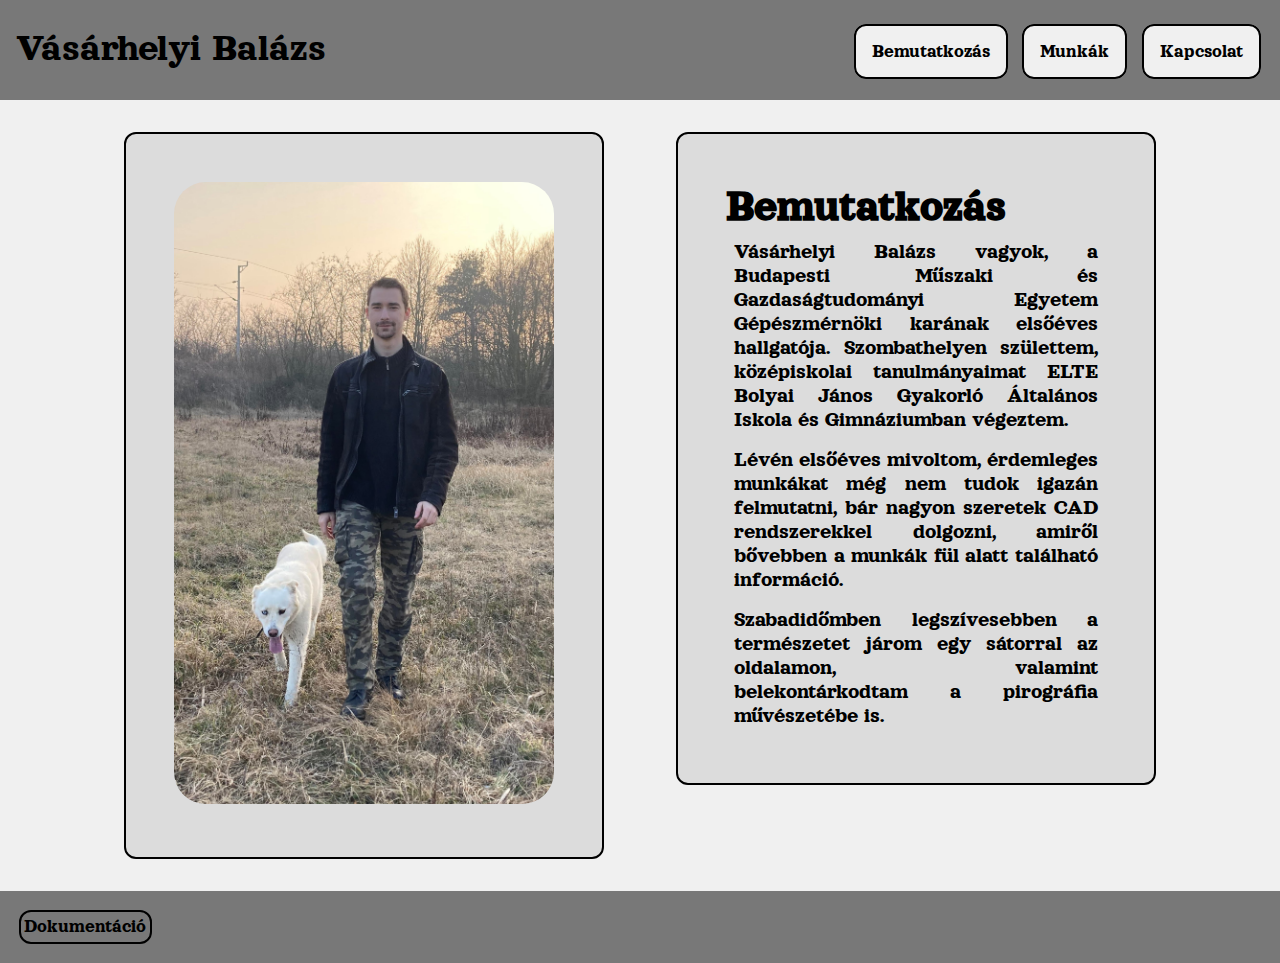
<file: index.html>
<!DOCTYPE html>
	<html>
	<head>
		<title>Vásárhelyi Balázs portfólió</title>
		<meta charset="utf-8">
		<meta name="viewport" content="width=device-width, initial-scale=1">
		<link rel="stylesheet" type="text/css" href="css/main.css">
		<link href="https://fonts.googleapis.com/css2?family=Orelega+One&display=swap" rel="stylesheet">
	</head>
	<body>
		
		<header>

			<div class="fejlec_bal">
				Vásárhelyi Balázs
			</div>

			<div class="fejlec_jobb">
				<a href="index.html" class="menugomb1"><span>Bemutatkozás</span></a>
				<a href="kepek.html" class="menugomb1"><span>Munkák</span></a>
				<a href="kapcsolat.html" class="menugomb1"><span>Kapcsolat</span></a>
			</div>

		</header>

		<main>
			
			<div class="kartya">
				<img src="css/kepek/Kep1.jpg" alt="Kép nem található">
			</div>
			
			<div class="kartya">
				<h1>Bemutatkozás</h1>
				<div class="Bekezdes">
					Vásárhelyi Balázs vagyok, a Budapesti Műszaki és Gazdaságtudományi Egyetem Gépészmérnöki karának elsőéves hallgatója. Szombathelyen születtem, középiskolai tanulmányaimat ELTE Bolyai János Gyakorló Általános Iskola és Gimnáziumban végeztem.
				</div>
				<div class="Bekezdes">
					Lévén elsőéves mivoltom, érdemleges munkákat még nem tudok igazán felmutatni, bár nagyon szeretek CAD rendszerekkel dolgozni, amiről bővebben a munkák fül alatt található információ.
				</div>
				<div class="Bekezdes">
					Szabadidőmben legszívesebben a természetet járom egy sátorral az oldalamon, valamint belekontárkodtam a pirográfia művészetébe is.
				</div>
				
			</div>

		</main>

		<footer>

			<div class="lablec_jobb">
				<a href="dokumentacio.html" class="menugomb2"><span>Dokumentáció</span></a>
			</div>

		</footer>

	</body>
</html>
</file>
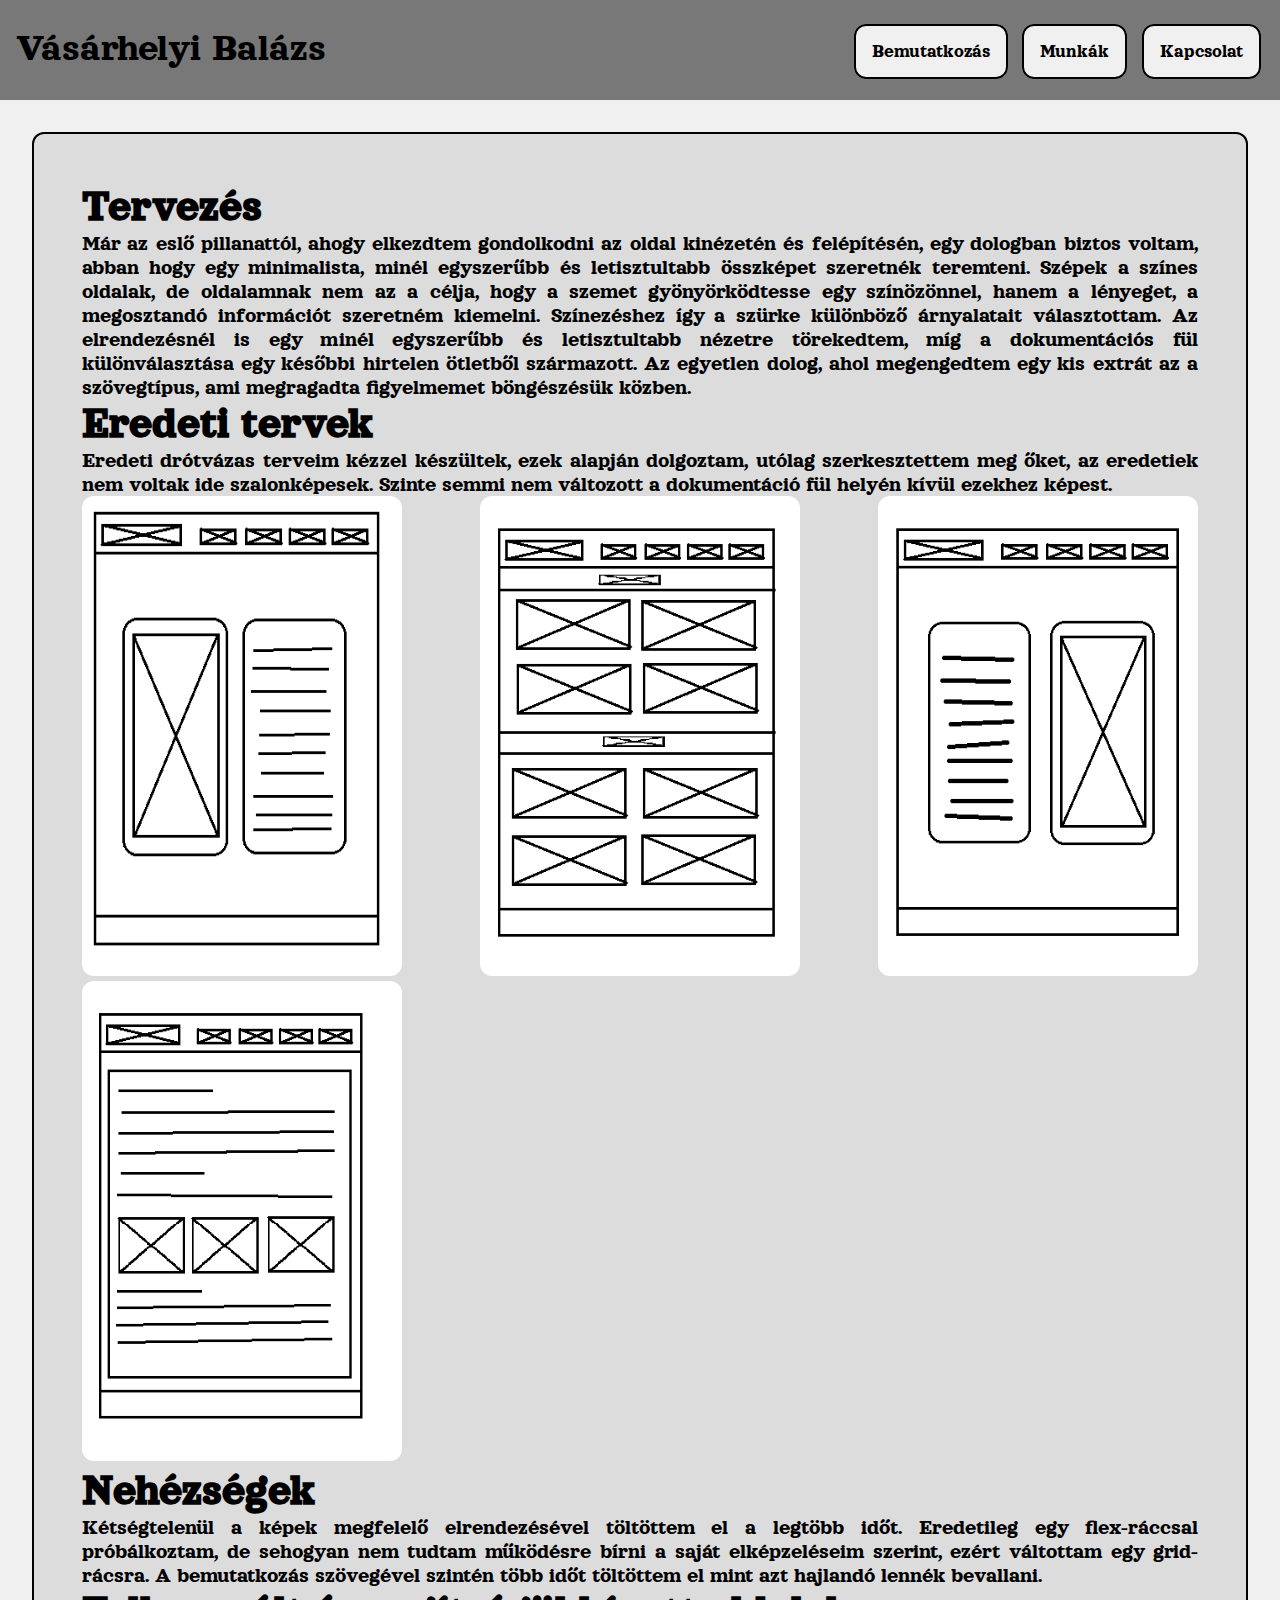
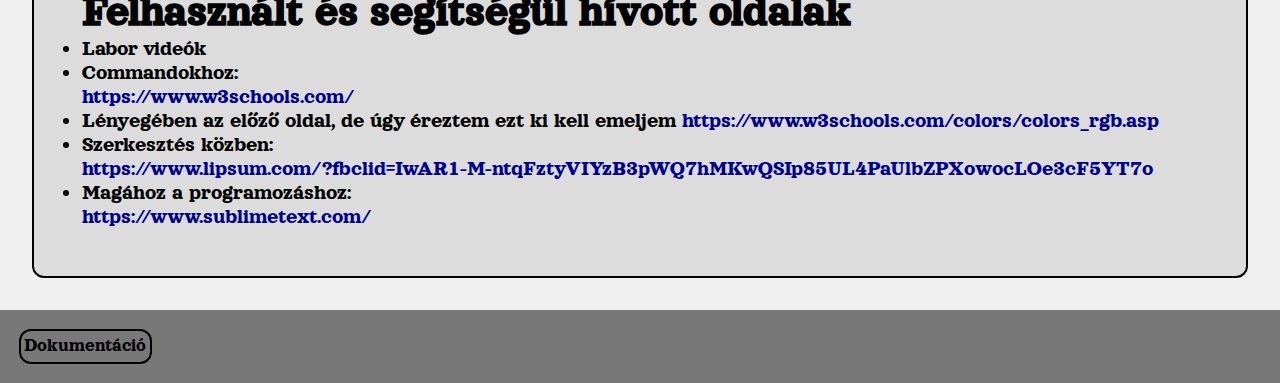
<file: dokumentacio.html>
<!DOCTYPE html>
	<html>
	<head>
		<title>Vásárhelyi Balázs portfólió</title>
		<meta charset="utf-8">
		<meta name="viewport" content="width=device-width, initial-scale=1">
		<link rel="stylesheet" type="text/css" href="css/main.css">
		<link href="https://fonts.googleapis.com/css2?family=Orelega+One&display=swap" rel="stylesheet">
	</head>
	<body>
		
		<header>

			<div class="fejlec_bal">
				Vásárhelyi Balázs
			</div>

			<div class="fejlec_jobb">
				<a href="index.html" class="menugomb1"><span>Bemutatkozás</span></a>
				<a href="kepek.html" class="menugomb1"><span>Munkák</span></a>
				<a href="kapcsolat.html" class="menugomb1"><span>Kapcsolat</span></a>
			</div>

		</header>

		<main>
			<div id="Dokumentacio">
				<p>
					<h1>Tervezés</h1>
					Már az eslő pillanattól, ahogy elkezdtem gondolkodni az oldal kinézetén és felépítésén,  egy dologban biztos voltam, abban hogy egy minimalista, minél egyszerűbb és letisztultabb összképet szeretnék teremteni. Szépek a színes oldalak, de oldalamnak nem az a célja, hogy a szemet gyönyörködtesse egy színözönnel, hanem a lényeget, a megosztandó információt szeretném kiemelni. Színezéshez így a szürke különböző árnyalatait választottam. Az elrendezésnél is egy minél egyszerűbb és letisztultabb nézetre törekedtem, míg a dokumentációs fül különválasztása egy későbbi hirtelen ötletből származott. Az egyetlen dolog, ahol megengedtem egy kis extrát az a szövegtípus, ami megragadta figyelmemet böngészésük közben.
				</p>
				<p>
					<h1>Eredeti tervek</h1>
					Eredeti drótvázas terveim kézzel készültek, ezek alapján dolgoztam, utólag szerkesztettem meg őket, az eredetiek nem voltak ide szalonképesek. Szinte semmi nem változott a dokumentáció fül helyén kívül ezekhez képest.
					<div>
						<img src="css/kepek/10.png">
						<img src="css/kepek/11.png">
						<img src="css/kepek/12.png">
						<img src="css/kepek/13.png">
					</div>
				</p>
				<p>
					<h1>Nehézségek</h1>
					Kétségtelenül a képek megfelelő elrendezésével töltöttem el a legtöbb időt. Eredetileg egy flex-ráccsal próbálkoztam, de sehogyan nem tudtam működésre bírni a saját elképzeléseim szerint, ezért váltottam egy grid-rácsra. A bemutatkozás szövegével szintén több időt töltöttem el mint azt hajlandó lennék bevallani.
				</p>
				<p id="balra">
					<h1>Felhasznált és segítségül hívott oldalak</h1>
					<il>
						<li>Labor videók</li>
						<li>Commandokhoz:<br> <a class="Link" href=" https://www.w3schools.com/"> https://www.w3schools.com/</a>   </li>
						<li>Lényegében az előző oldal, de úgy éreztem ezt ki kell emeljem <a class="Link" href="https://www.w3schools.com/colors/colors_rgb.asp">https://www.w3schools.com/colors/colors_rgb.asp</a>
					    </li>
						<li>Szerkesztés közben: <br> <a class="Link" href="https://www.lipsum.com/?fbclid=IwAR1-M-ntqFztyVIYzB3pWQ7hMKwQSIp85UL4PaUlbZPXowocLOe3cF5YT7o">https://www.lipsum.com/?fbclid=IwAR1-M-ntqFztyVIYzB3pWQ7hMKwQSIp85UL4PaUlbZPXowocLOe3cF5YT7o</a>
					    </li>
						<li>Magához a programozáshoz: <br> <a class="Link" href="https://www.sublimetext.com/">https://www.sublimetext.com/</a>
						</li>
					</il>
				</p>
			</div>
		</main>

		<footer>

			<div class="lablec_jobb">
				<a href="dokumentacio.html" class="menugomb2"><span>Dokumentáció</span></a>
			</div>

		</footer>

	</body>
</html>
</file>
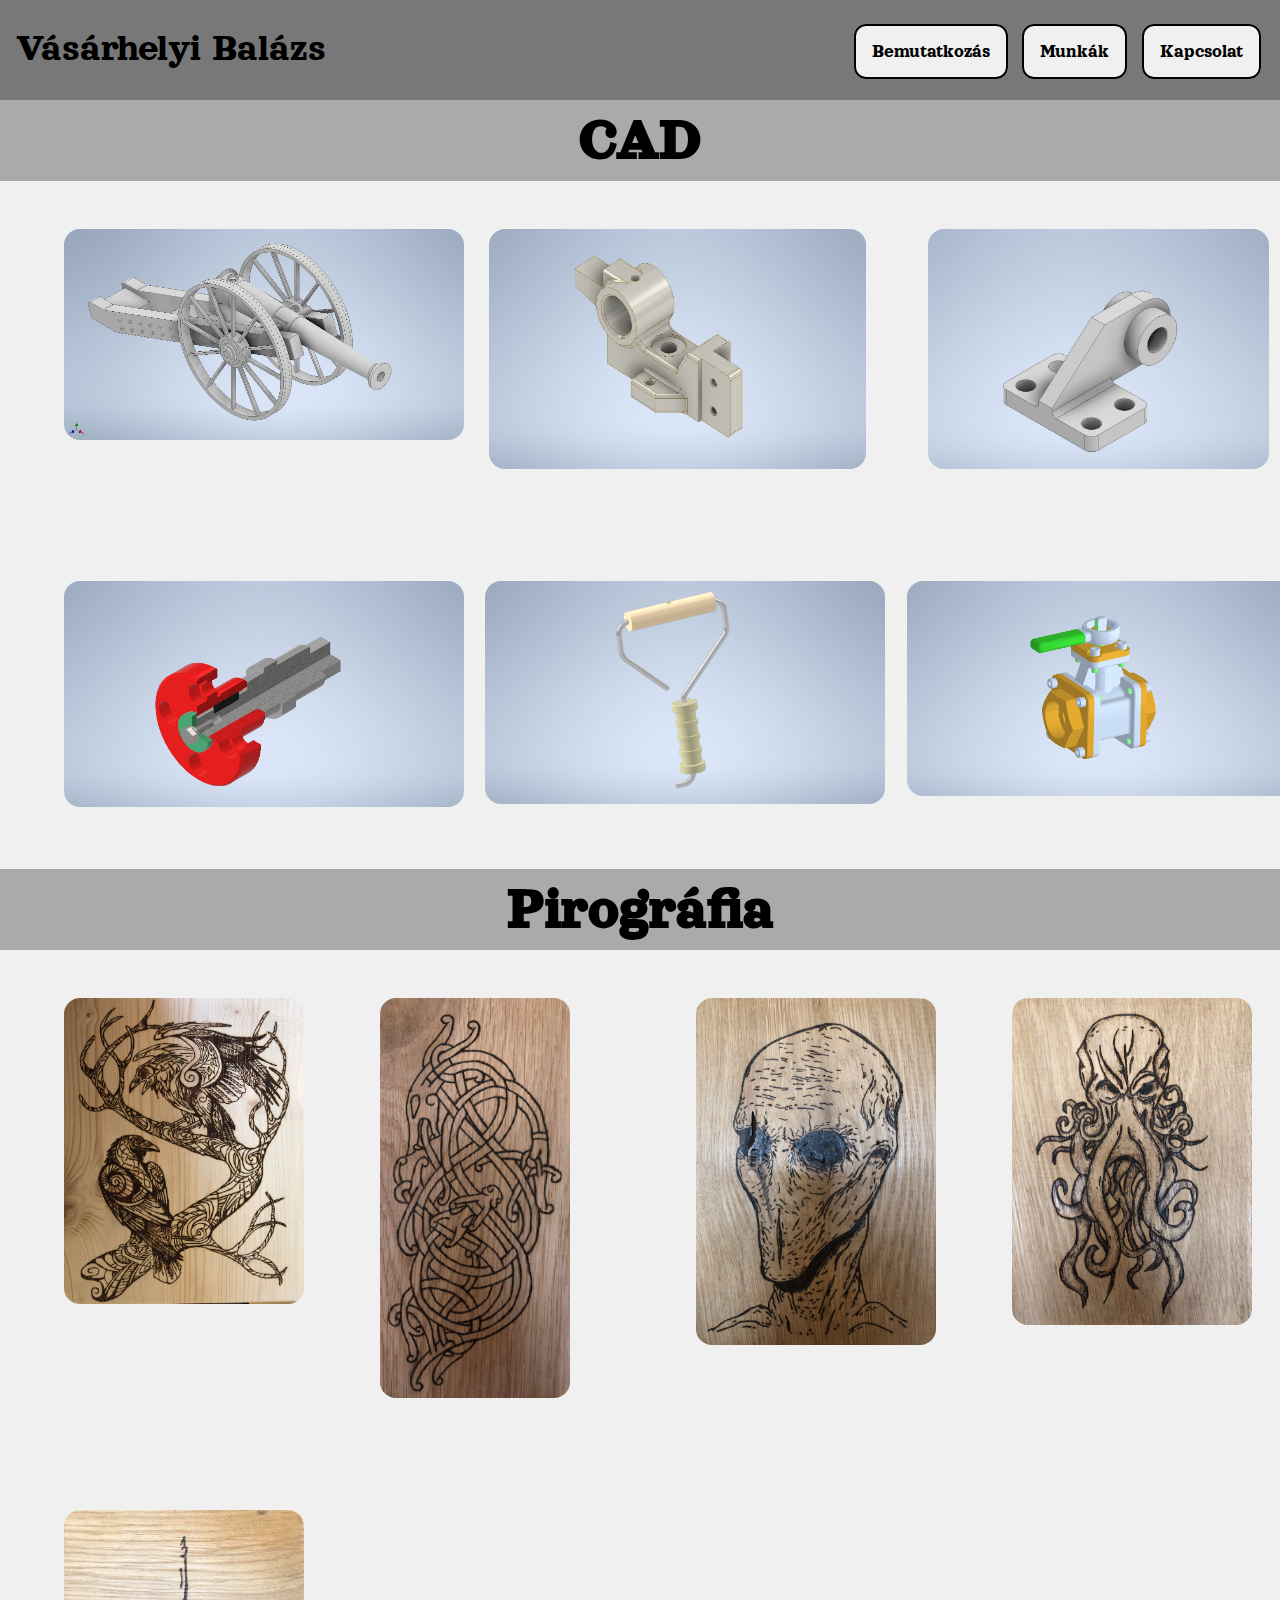
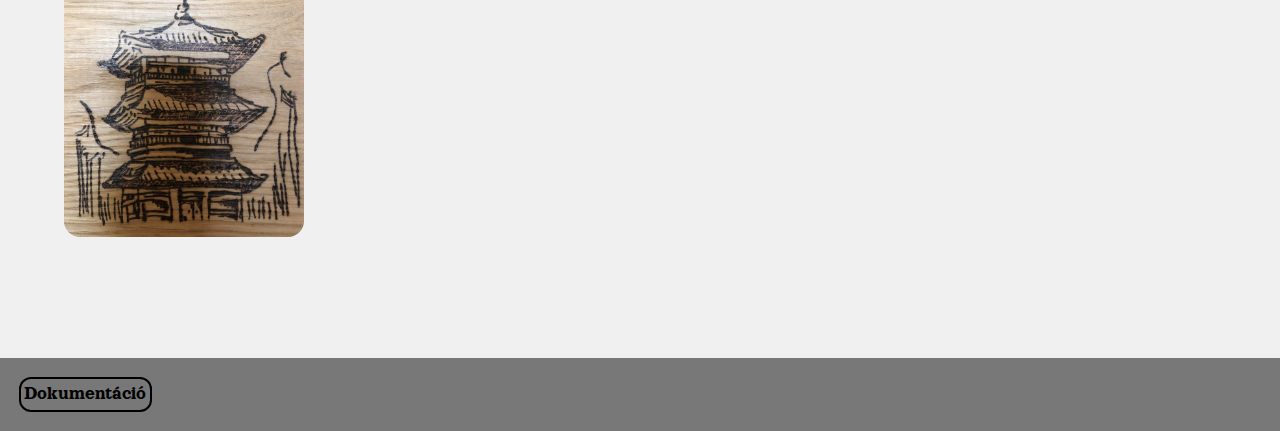
<file: kepek.html>
<!DOCTYPE html>
	<html>
	<head>
		<title>Vásárhelyi Balázs portfólió</title>
		<meta charset="utf-8">
		<meta name="viewport" content="width=device-width, initial-scale=1">
		<link rel="stylesheet" type="text/css" href="css/main.css">
		<link href="https://fonts.googleapis.com/css2?family=Orelega+One&display=swap" rel="stylesheet">
	</head>
	<body>
		
		<header>

			<div class="fejlec_bal">
				Vásárhelyi Balázs
			</div>

			<div class="fejlec_jobb">
				<a href="index.html" class="menugomb1"><span>Bemutatkozás</span></a>
				<a href="kepek.html" class="menugomb1"><span>Munkák</span></a>
				<a href="kapcsolat.html" class="menugomb1"><span>Kapcsolat</span></a>
			</div>

		</header>

		<main>
			<p>
				<h1 class="cim">CAD</h1>
				<div class="gridracs1">
					<div class="racskep1">
						<img src="css/kepek/1.jpg" alt="Kép nem található">
					</div>
					<div class="racskep1">
						<img src="css/kepek/2.jpg" alt="Kép nem található">
					</div>
					<div class="racskep1">	
						<img src="css/kepek/3.jpg" alt="Kép nem található">
					</div>
					<div class="racskep1">	
						<img src="css/kepek/4.jpg" alt="Kép nem található">
					</div>
					<div class="racskep1">
						<img src="css/kepek/5.jpg" alt="Kép nem található">
					</div>
					<div class="racskep1">	
						<img src="css/kepek/6.jpg" alt="Kép nem található">
					</div>
				</div>
			</p>
			<p>
				<h1 class="cim">Pirográfia</h1>
				<div class="gridracs2">
						<div class="racskep2">
							<img src="css/kepek/p1.jpg" alt="Kép nem található">
						</div>
						<div class="racskep2">
							<img src="css/kepek/p2.jpg" alt="Kép nem található">
						</div>
						<div class="racskep2">
							<img src="css/kepek/p3.jpg" alt="Kép nem található">
						</div>
						<div class="racskep2">
							<img src="css/kepek/p4.jpg" alt="Kép nem található">
						</div>
						<div class="racskep2">
							<img src="css/kepek/p5.jpg" alt="Kép nem található">
						</div>
				</div>
			</p>
		</main>

		<footer>

			<div class="lablec_jobb">
				<a href="dokumentacio.html" class="menugomb2"><span>Dokumentáció</span></a>
			</div>

		</footer>

	</body>
</html>
</file>
<file: css/main.css>
body{
	font-size: 30px;
	font-family: 'Orelega One', cursive;
	font-weight: 300;
}

*, *::before, *::after{
	box-sizing: border-box;
	margin: 0;
	padding: 0;
}

img{
	max-width: 100%;
}

a{
	text-decoration: none;
	color: #000000;
}

/*layout*/
	body{
		display: grid;
		grid-template-areas: 
			"fejlec"
			"test"
			"lablec"
		;
		grid-template-rows: max-content 1fr max-content;
		min-height: 100vh;

	}
	header{
		background-color: rgb(120,120,120);
		grid-area: fejlec;
	}
	main{
		background-color: rgb(240,240,240);
		grid-area: test;
	}
	footer{
		background-color: rgb(120,120,120);
		grid-area: lablec;
	}

/*layout*/

/*fejlec*/
	header{
		line-height: 4rem;
		padding: 1rem;
	}

	.fejlec_jobb{
		display: inline-block;
		float:right;
	}

	.fejlec_bal{
		display: inline-block;
		float:left;
		font-size: 2.5rem;
	}

	.menugomb1{
		border:2px solid black;
		background-color: rgb(240,240,240);
		border-radius: .75rem;
		padding: 1rem;
		font-size: 1.2rem;
		margin: .2rem; 
	}

	.menugomb1:hover{
		background-color: rgb(195,195,195);
	}
/*fejlec*/

/*lablec*/
	footer{
		line-height: 1.5rem;
		padding:1rem;
	}

	.menugomb2{
		padding: .2rem;
		font-size: 1.2rem;
		margin: .2rem;
		border:2px solid black;
		border-radius: .75rem; 
		float: left;
	}
	.menugomb2:hover{
		background-color: rgb(195,195,195);
	}
/*lablec*/

/*testresz*/
	
	body{
		text-align: center;
	}

	.kartya{
		display: inline-block;
		border:2px solid black;
		border-radius: .75rem;
		padding:3rem;
		margin:2rem;
		font-size: 1.4rem;
		text-align: justify;
		max-width: 30rem;
		vertical-align: top;
		background-color: rgb(220,220,220);

	}

	.kartya img{
		border-radius: 2rem;
	}

	.Bekezdes{
		padding: .5rem;
	}

	.Link{
		color: darkblue;
	}

	.Link:hover{
		border-bottom: 2px solid darkblue;
	}

	.cim{
		background-color: rgb(170,170,170);
		padding: .5rem;
	}
	#Dokumentacio{
		border:2px solid black;
		border-radius: .75rem;
		padding:3rem;
		margin:2rem;
		font-size: 1.4rem;
		text-align: justify;
		max-width: 100%;
		vertical-align: top;
		background-color: rgb(220,220,220);
	}
	#Dokumentacio img{
		display: inline-block;
		height: 30rem;
		width: 20rem;
		border-radius: .75rem;
	}
	#bal{
		text-align: left;
	}


	/*racs1*/
		.gridracs1{
			display: grid;
			grid-template-columns: repeat(auto-fit, minmax(25rem, 1fr));
			grid-gap: 1rem;
			margin-right: 1rem;
			margin-left: 1rem;
		}
		.racskep1{
			height: 20rem;
			width: 30rem;
			background-color: (200,200,200);
			text-align: center;
			padding: 3rem;
			margin-right: 1rem;
			margin-bottom: 1rem;
		}
		.racskep1 img{
			max-height: 15rem;
			max-width: 25rem;
			object-fit: contain;
			border-radius: 1rem;
		}
	/*racs1*/
	/*racs2*/
		.gridracs2{
			display: grid;
			grid-template-columns: repeat(auto-fit, minmax(15rem, 1fr));
			grid-gap: 1rem;
			margin-right: 1rem;
			margin-left: 1rem;
		}
		.racskep2{
			height: 30rem;
			width: 15rem;
			background-color: (200,200,200);
			text-align: center;
			padding: 3rem;
			margin-right: 1rem;
			margin-bottom: 1rem;
		}
		.racskep2 img{
			max-height: 25rem;
			max-width: 15rem;
			object-fit: contain;
			border-radius: 1rem;
		}
	/*racs2*/



/*testresz*/
</file>
